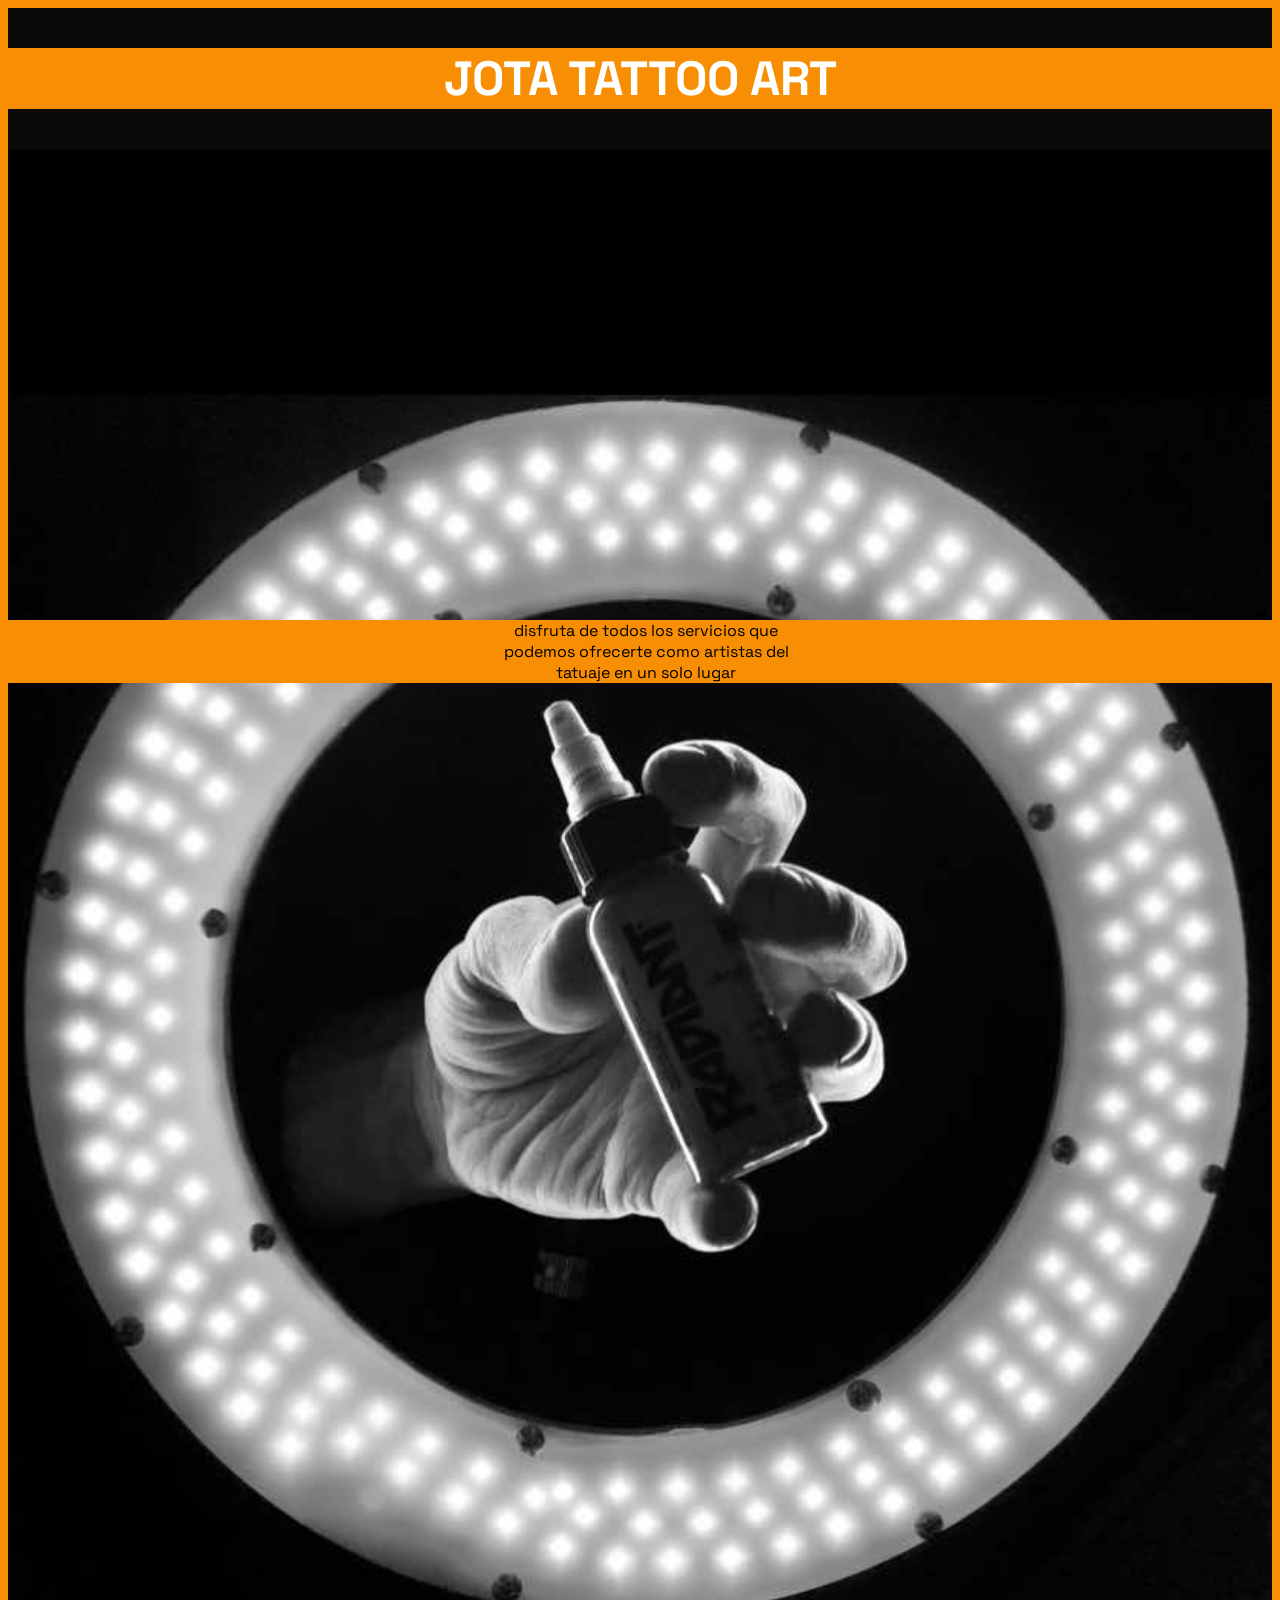
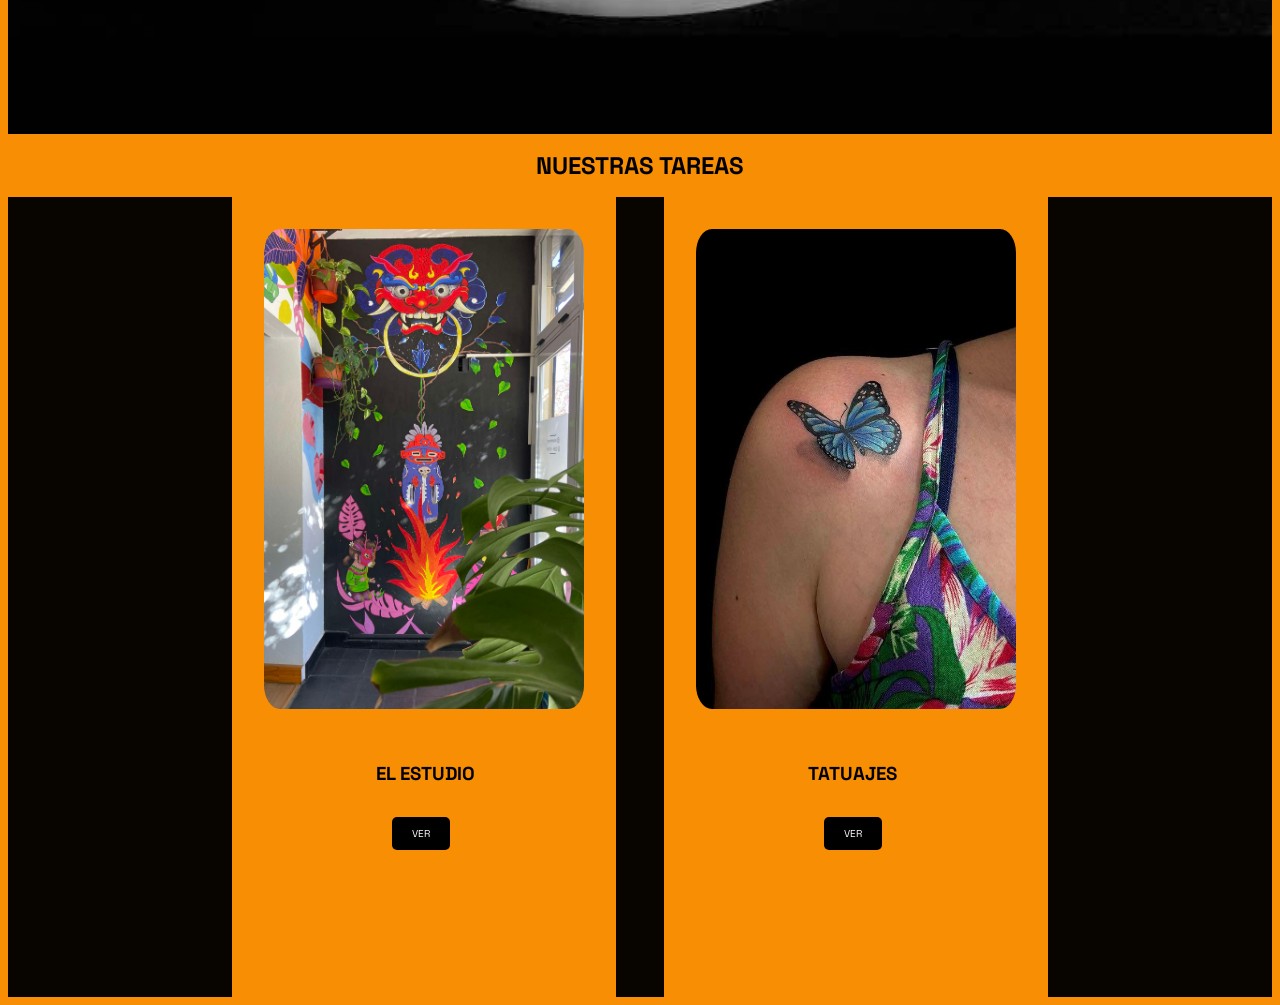
<file: index.html>
<!DOCTYPE html>
<html lang="en">
<head>
    <meta charset="UTF-8">
    <meta name="viewport" content="width=device-width, initial-scale=1.0">
    <title>JOTA TATTOO</title>
    <link rel="preconnect" href="https://fonts.googleapis.com">
    <link rel="preconnect" href="https://fonts.gstatic.com" crossorigin>
    <link href="https://fonts.googleapis.com/css2?family=Satisfy&family=Space+Grotesk:wght@300..700&display=swap" rel="stylesheet">
    <link rel="stylesheet" href="./css/style.css">
</head>
<body>
     <section class="tituloprincipal">
      <h1>JOTA TATTOO ART</h1>
     </section>
     <section class="card">
   <header>
            
      <p class="parrafoheader">disfruta de todos los servicios que podemos ofrecerte como artistas del tatuaje en un solo lugar</p>
               
   </header>
     </section>

    <main>
       
        <h2 class="subtitulosheader">NUESTRAS TAREAS</h2>
    <div class="contenedortareas">
        <article class="TAREAS">
          <img src="img/estudiomural.jpg">
          <h3 class="subtitulos">EL ESTUDIO</h3>
        <div class="contenedorbotones">
          <a href="html's/estudio.html" class="button">VER</a>
        </div>
        </article>
        <article class="TAREAS">
          <img src="img/color1.jpg">
    <section class="subtituloybotoncard">
        <h3 class="subtitulos">TATUAJES</h3>
        <a href="html's/tatuajes.html" class="button">VER</a>
           
          </section>
    </div>
        </article>
    </section>
  

    </main>   

</body>
</html>
</file>
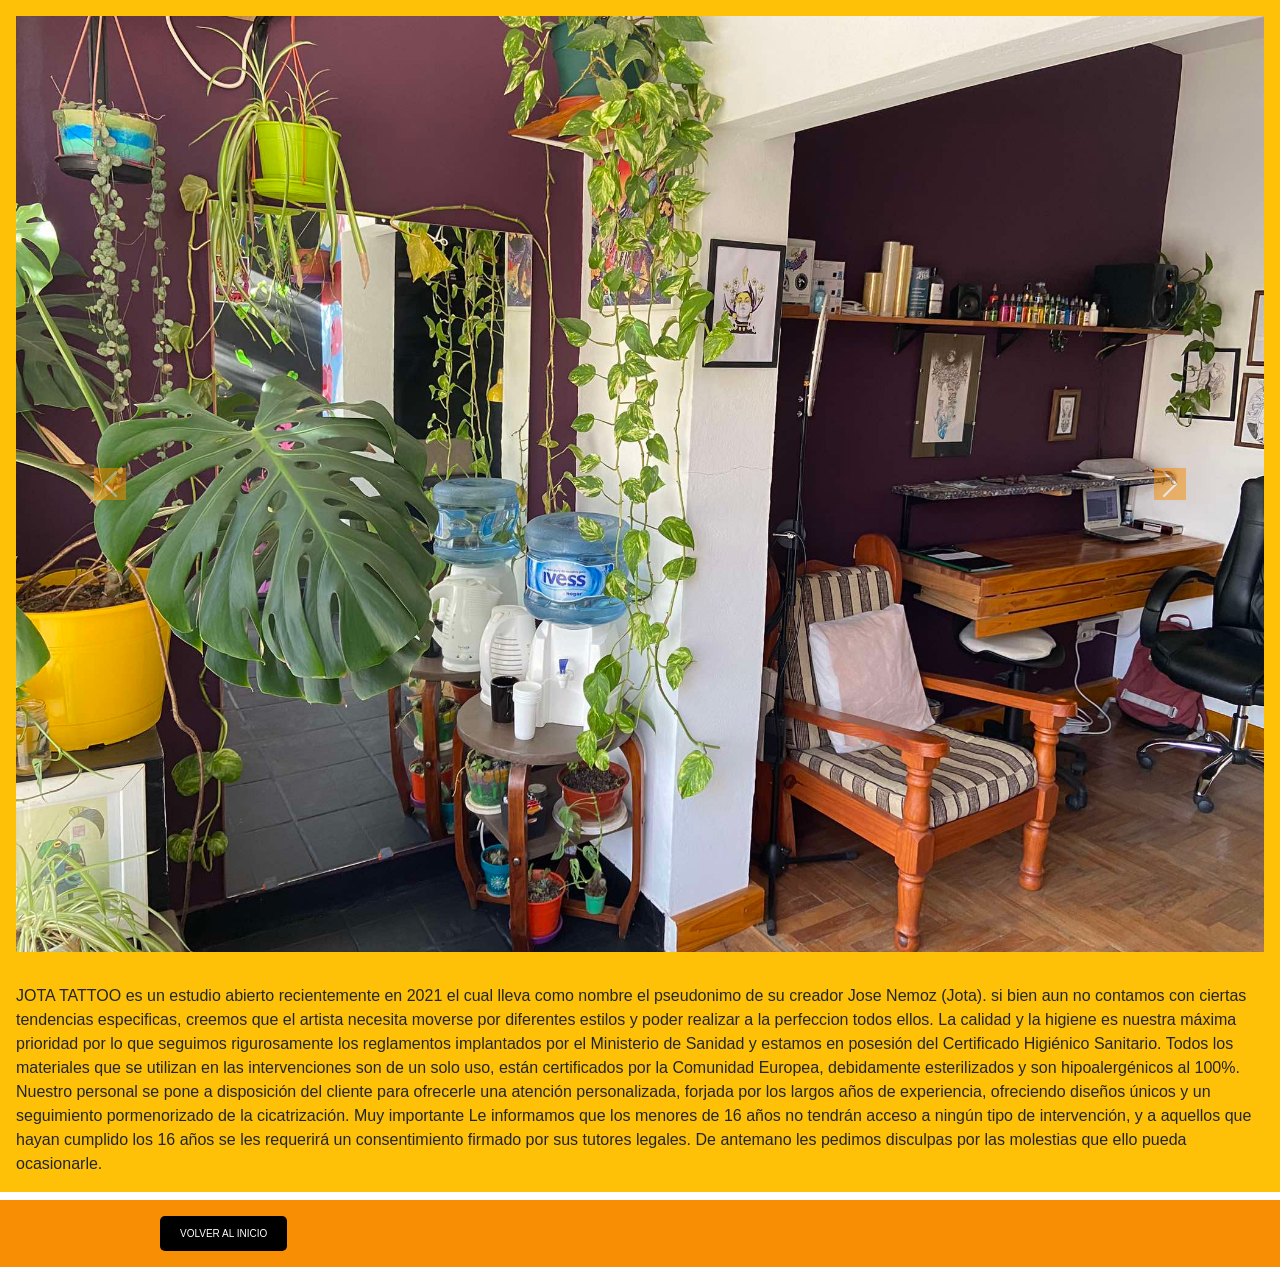
<file: html's/estudio.html>
<!DOCTYPE html>
<html>
<head>
    <meta charset="UTF-8" />
    <title>Estudio</title>
    <link href="https://cdn.jsdelivr.net/npm/bootstrap@5.3.3/dist/css/bootstrap.min.css" rel="stylesheet" integrity="sha384-QWTKZyjpPEjISv5WaRU9OFeRpok6YctnYmDr5pNlyT2bRjXh0JMhjY6hW+ALEwIH" crossorigin="anonymous">
    <link rel="stylesheet" href="../css/style.css">
</head>
<body>
  <section class="text-bg-warning p-3">
  <div id="carouselExample" class="carousel slide">
    <div class="carousel-inner">
      <div class="carousel-item active">
        <img src="/img/estudio.jpg" class="d-block w-100" alt="...">
      </div>
      <div class="carousel-item">
        <img src="/img/espejoyplantas.jpg" class="d-block w-100" alt="...">
      </div>
      <div class="carousel-item">
        <img src="/img/estudiomural.jpg" class="d-block w-100" alt="...">
      </div>
      <div class="carousel-item">
        <img src="/img/mesadetrabajo.jpg" class="d-block w-100" alt="...">
      </div>
      <div class="carousel-item">
        <img src="/img/sillonymesamovible.jpg" class="d-block w-100" alt="...">
      </div>
    </div>
    <button class="carousel-control-prev" type="button" data-bs-target="#carouselExample" data-bs-slide="prev">
      <span class="carousel-control-prev-icon" aria-hidden="true"></span>
      <span class="visually-hidden">Previous</span>
    </button>
    <button class="carousel-control-next" type="button" data-bs-target="#carouselExample" data-bs-slide="next">
      <span class="carousel-control-next-icon" aria-hidden="true"></span>
      <span class="visually-hidden">Next</span>
    </button>
  </div>
</section>

  <p class= "p-3 mb-2 bg-warning text-dark"> 
  JOTA TATTOO es un estudio abierto recientemente en 2021 el cual lleva como nombre el pseudonimo de su creador Jose Nemoz (Jota). si bien aun no contamos con ciertas tendencias especificas, creemos que el artista necesita moverse por diferentes estilos y poder realizar a la perfeccion todos ellos.
  La calidad y la higiene es nuestra máxima prioridad por lo que seguimos rigurosamente los reglamentos implantados por el Ministerio de Sanidad y estamos en posesión del Certificado Higiénico Sanitario. Todos los materiales que se utilizan en las intervenciones son de un solo uso, están certificados por la Comunidad Europea, debidamente esterilizados y son hipoalergénicos al 100%.
  Nuestro personal se pone a disposición del cliente para ofrecerle una atención personalizada, forjada por los largos años de experiencia, ofreciendo diseños únicos y un seguimiento pormenorizado de la cicatrización.
  Muy importante
  Le informamos que los menores de 16 años no tendrán acceso a ningún tipo de intervención, y a aquellos que hayan cumplido los 16 años se les requerirá un consentimiento firmado por sus tutores legales. De antemano les pedimos disculpas por las molestias que ello pueda ocasionarle.</p>
<div class="botonestudio">
  <a href="../index.html" class="button">VOLVER AL INICIO</a>
</div>

    <script src="https://cdn.jsdelivr.net/npm/bootstrap@5.3.3/dist/js/bootstrap.bundle.min.js" integrity="sha384-YvpcrYf0tY3lHB60NNkmXc5s9fDVZLESaAA55NDzOxhy9GkcIdslK1eN7N6jIeHz" crossorigin="anonymous"></script>
</body>
</html>
</file>
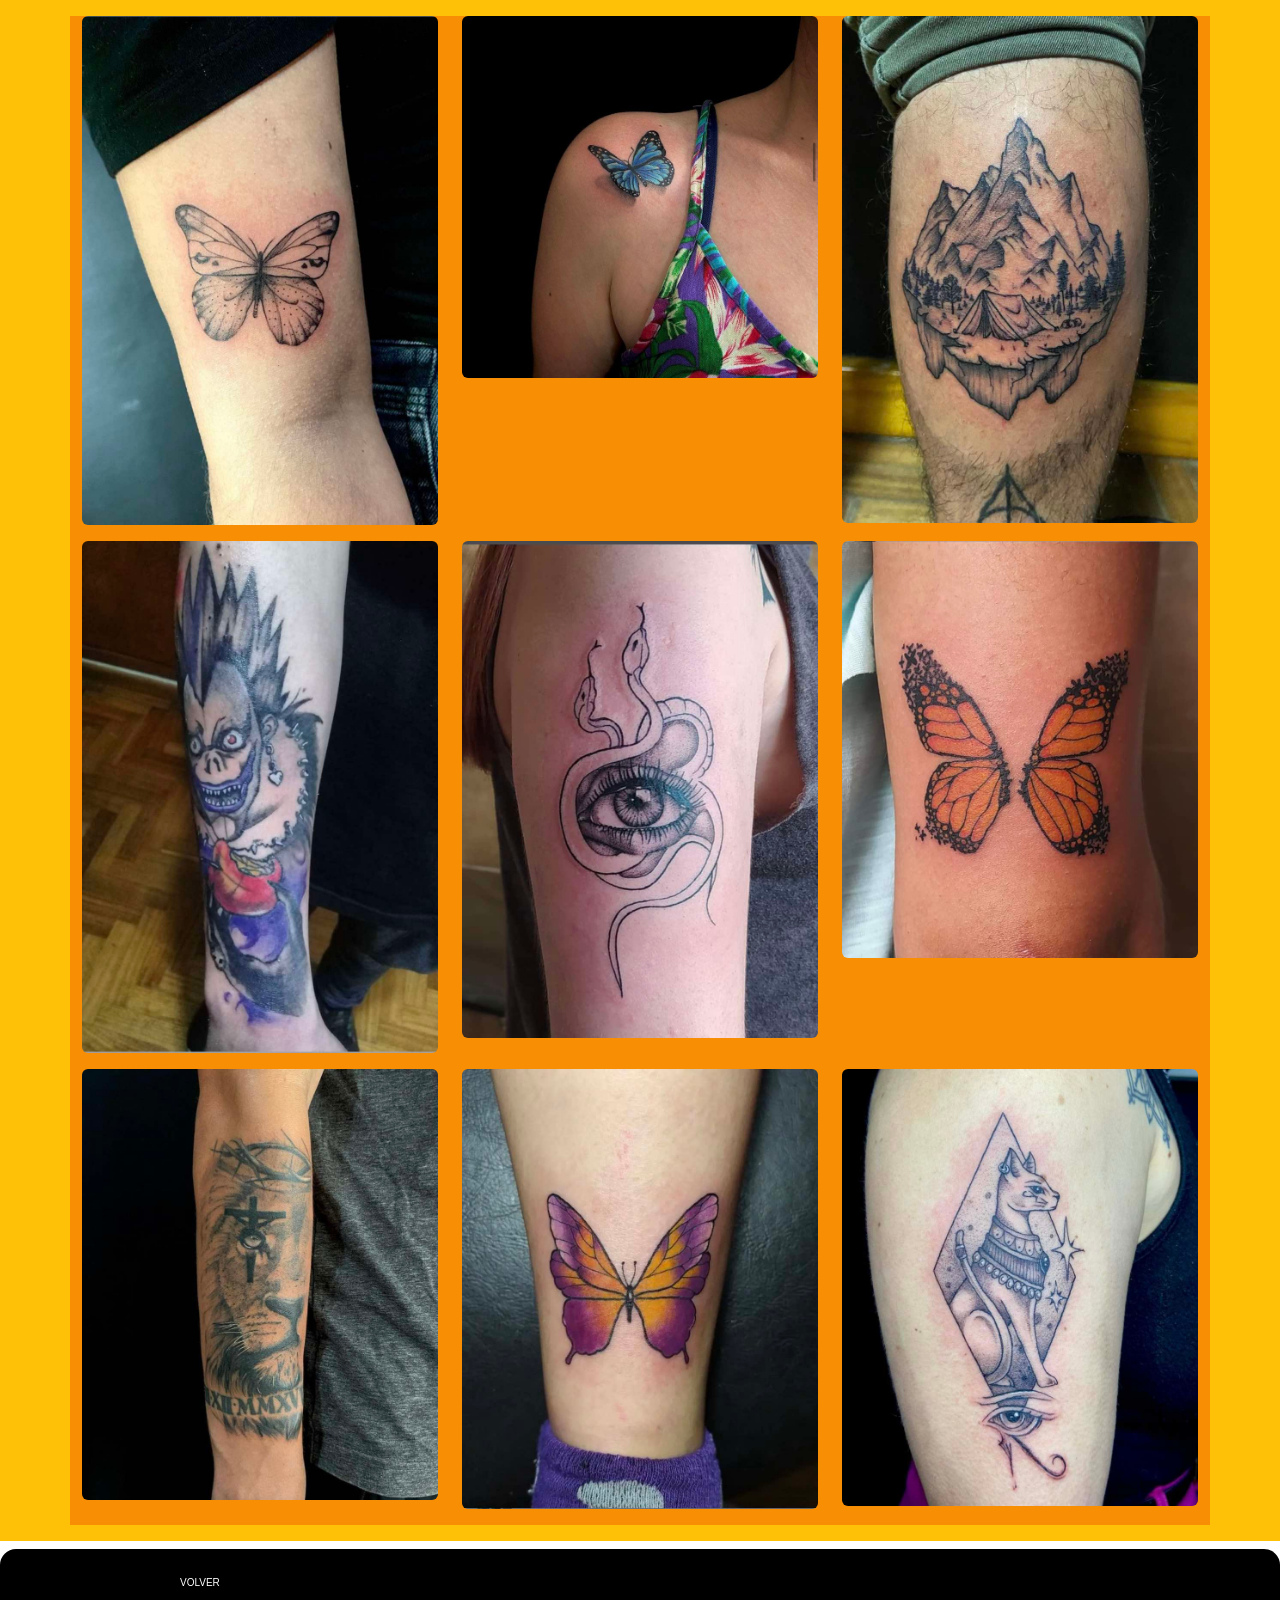
<file: html's/tatuajes.html>
<!DOCTYPE html>
<html>
<head>
    <meta charset="UTF-8" />
    <title>Tatuajes</title>
    <link href="https://cdn.jsdelivr.net/npm/bootstrap@5.3.3/dist/css/bootstrap.min.css" rel="stylesheet" integrity="sha384-QWTKZyjpPEjISv5WaRU9OFeRpok6YctnYmDr5pNlyT2bRjXh0JMhjY6hW+ALEwIH" crossorigin="anonymous">
    <link rel="stylesheet" href="../css/style.css">
</head>
<body>
    <div class="p-3 mb-2 bg-warning text-dark">
    <div class="container">
        <div class="row">
            <div class="col-md-4 mb-3">
                <img src="/img/tattooblack.jpg" class="img-fluid rounded" alt="Imagen 1">
            </div>
            <div class="col-md-4 mb-3">
                <img src="/img/color1.jpg" class="img-fluid rounded" alt="Imagen 2">
            </div>
            <div class="col-md-4 mb-3">
                <img src="/img/tattooblack1.jpg" class="img-fluid rounded" alt="Imagen 3">
            </div>
            <div class="col-md-4 mb-3">
                <img src="/img/color2.jpg" class="img-fluid rounded" alt="Imagen 1">
            </div>
            <div class="col-md-4 mb-3">
                <img src="/img/tattooblack2.jpg" class="img-fluid rounded" alt="Imagen 2">
            </div>
            <div class="col-md-4 mb-3">
                <img src="/img/color3.jpg" class="img-fluid rounded" alt="Imagen 3">
            </div>
            <div class="col-md-4 mb-3">
                <img src="/img/tattooblack3.jpg" class="img-fluid rounded" alt="Imagen 1">
            </div>
            <div class="col-md-4 mb-3">
                <img src="/img/color4.jpg" class="img-fluid rounded" alt="Imagen 2">
            </div>
            <div class="col-md-4 mb-3">
                <img src="/img/tattooblack4.jpg" class="img-fluid rounded" alt="Imagen 3">
            </div>
            
        </div>
    </div>
</div>

   <section class="botontatuajes">
         <a href="../index.html" class="button">VOLVER</a>
   </section>



    <script src="https://cdn.jsdelivr.net/npm/bootstrap@5.3.3/dist/js/bootstrap.bundle.min.js" integrity="sha384-YvpcrYf0tY3lHB60NNkmXc5s9fDVZLESaAA55NDzOxhy9GkcIdslK1eN7N6jIeHz" crossorigin="anonymous"></script>
</body>
</html>
</file>
<file: css/style.css>
/*header estilos*/

 .tituloprincipal{
    background-color: rgba(9, 9, 9, 0.986);
    width: 100%;
    height: 7,5rem;
    color: rgb(255, 255, 255);
    font-size: 2rem;
    text-align: center;
    padding: ;
    margin: 0; /*no logro ubicar el titulo en el centro*/
    display: inline-block;


}

 * {
    font-family: "Space Grotesk", sans-serif;
    background-color: rgb(248, 142, 3);
 }
.card {
    background-image: url(../img/fotoheader.jpg);
    background-position: center;
    background-size:cover;
    background-repeat: no-repeat;
    height:75vh; 
    width: 100%;
    padding: 36% 0;
    
}

.parrafoheader{
display: flex;
color:black;
height: 0%;
width: 25%;
align-items: center;
justify-content: center;
margin-left: 30rem;
text-align: center;

}
   




.subtitulosheader{
background-color:black(0, 0, 0);
text-align: center;
color:black;
padding: 1rem 0;
margin: 0;
}
.subtitulos{
    display: flex;
    align-items: center;
    margin: 1rem 1rem 1rem 9rem;
}

.contenedortareas{
    display: flex;
    gap: 3rem;
    justify-content: center;
    height: 50rem;
    background-color: rgba(0, 0, 0, 0.97);
    
}
.contenedortareas img{
height: 30rem;
width:20rem;
display: 
display: flex;
margin: 2rem;
border-radius: 5%;
object-fit: cover;

}

.button {
    display: inline-block;
    margin: 1rem 10rem;
    padding: 10px 20px;
    font-size: 10px;
    text-align: center;
    text-decoration: none;
    color: white;
    background-color: #000000; /* Color de fondo del botón */
    border-radius: 5px;
    border: none
    
    
}

.button:hover {
    background-color: #f5f906; 
}





/*estilos estudio*/


.carousel slide{
    background-color: #000000;
    width: 90%;
    height: 10rem;
    
}
.carousel-item img {
    object-fit: cover; 
    width: 100%; 
    height: 100%; 

}




   



/*estilos tatuajes*/

.img-fluid{
    width: 100%; 
    height: auto; 
}


.img-fluid.rounded {
    border-radius: 0.5rem; 
}


.img-custom {
    height: 200px; 
    object-fit: cover; 
}

.botontatuajes{
    background-color: #000000;
    border-radius: 1rem;
    align-items: center;
}

.botontatuajes button{
    display: inline-block;
    margin: 1rem 25rem;
    padding: 10px 20px;
    font-size: 2rem;
    text-align: center;
    text-decoration: none;
    color: #000000;
    background-color: #f5f906; /* Color de fondo del botón */
    border-radius: 5px;
    border: none;
}


@media only screen and (min-width: 350px){
    .botonestudio .button{
      background-color: #f90606f5;
    }
}
@media only screen and (min-width: 500px){
  .botonestudio .button{
      background-color: #000000;
  }
}
</file>
